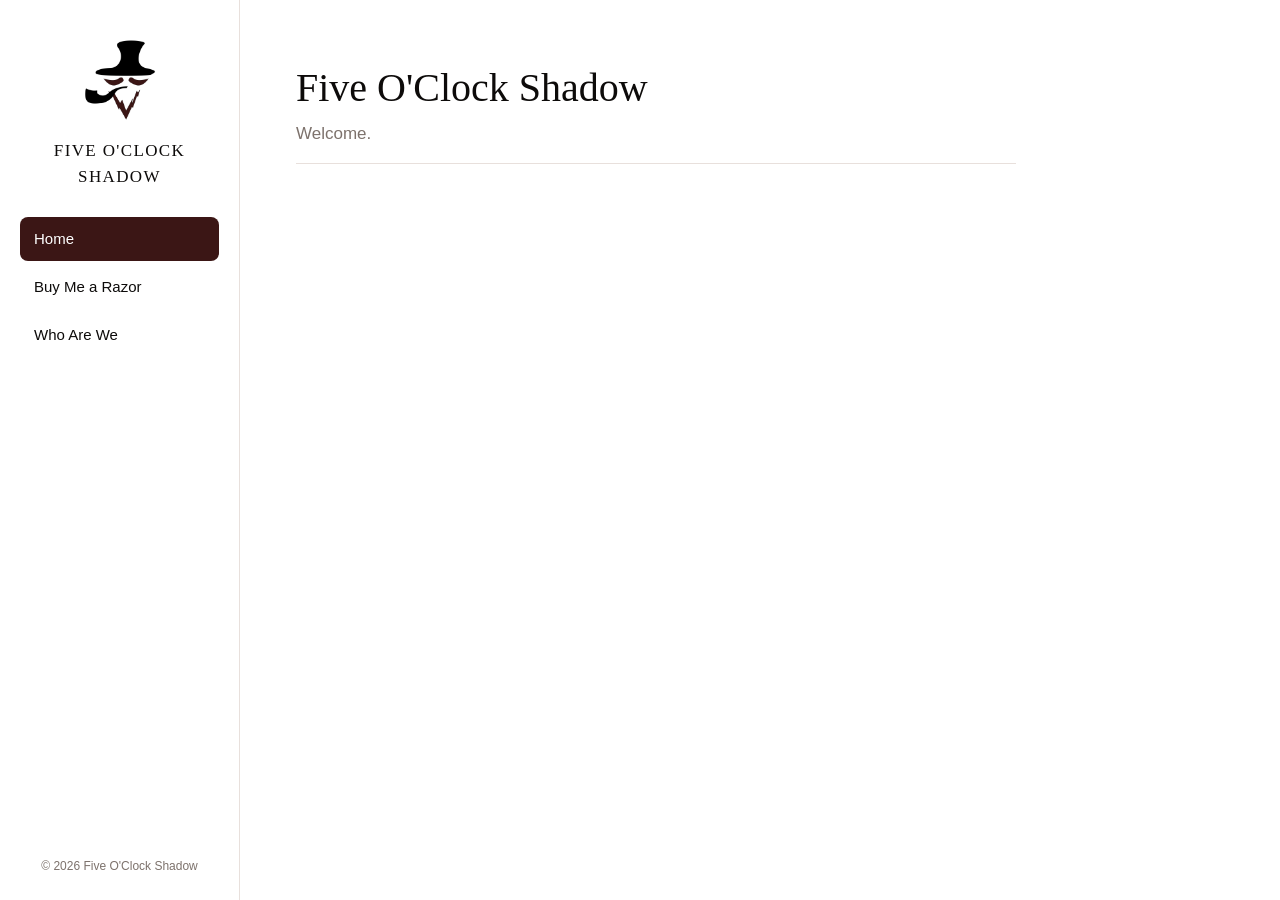
<file: index.html>
<!DOCTYPE html>
<html lang="en">
<head>
  <meta charset="UTF-8">
  <meta name="viewport" content="width=device-width, initial-scale=1.0">
  <title>Five O'Clock Shadow</title>
  <link rel="icon" type="image/png" href="icon.png">
  <link rel="stylesheet" href="style.css">
</head>
<body>

  <aside class="sidebar">
    <a class="brand" href="index.html">
      <img src="icon.png" alt="Five O'Clock Shadow logo">
      <span class="brand-name">Five O'Clock<br>Shadow</span>
    </a>
    <nav>
      <a href="index.html" class="active" aria-current="page">Home</a>
      <a href="donate.html">Buy Me a Razor</a>
      <a href="about.html">Who Are We</a>
    </nav>
    <footer>&copy; 2026 Five O'Clock Shadow</footer>
  </aside>

  <main>
    <div class="page">
      <h1>Five O'Clock Shadow</h1>
      <p class="subtitle">Welcome.</p>
      <hr class="rule">
      <!-- Home content goes here -->
    </div>
  </main>

</body>
</html>
</file>
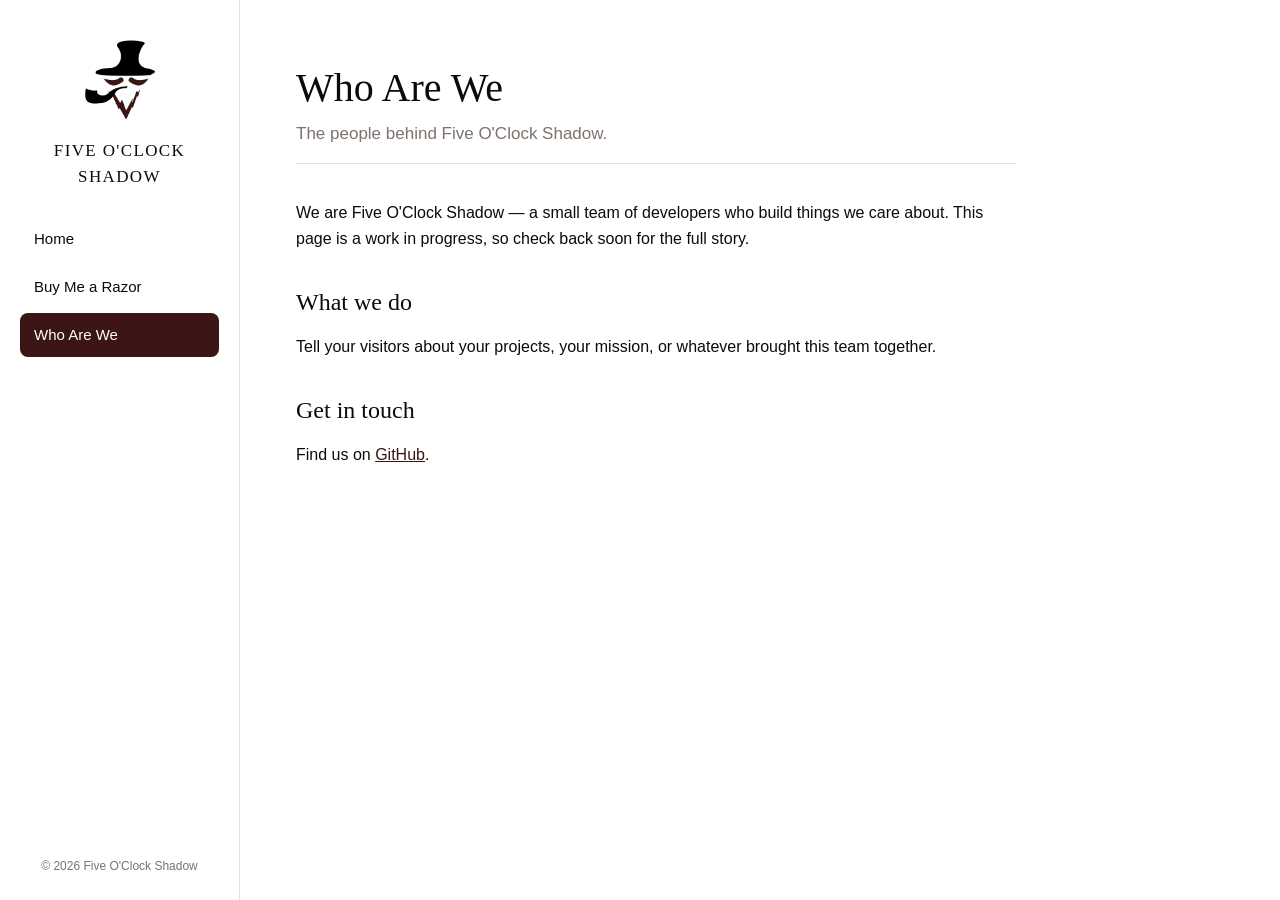
<file: about.html>
<!DOCTYPE html>
<html lang="en">
<head>
  <meta charset="UTF-8">
  <meta name="viewport" content="width=device-width, initial-scale=1.0">
  <title>Who Are We — Five O'Clock Shadow</title>
  <link rel="icon" type="image/png" href="icon.png">
  <link rel="stylesheet" href="style.css">
</head>
<body>

  <aside class="sidebar">
    <a class="brand" href="index.html">
      <img src="icon.png" alt="Five O'Clock Shadow logo">
      <span class="brand-name">Five O'Clock<br>Shadow</span>
    </a>
    <nav>
      <a href="index.html">Home</a>
      <a href="donate.html">Buy Me a Razor</a>
      <a href="about.html" class="active" aria-current="page">Who Are We</a>
    </nav>
    <footer>&copy; 2026 Five O'Clock Shadow</footer>
  </aside>

  <main>
    <div class="page">
      <h1>Who Are We</h1>
      <p class="subtitle">The people behind Five O'Clock Shadow.</p>
      <hr class="rule">

      <p>
        We are Five O'Clock Shadow — a small team of developers who build
        things we care about. This page is a work in progress, so check back
        soon for the full story.
      </p>

      <h2>What we do</h2>
      <p>
        Tell your visitors about your projects, your mission, or whatever
        brought this team together.
      </p>

      <h2>Get in touch</h2>
      <p>
        Find us on <a href="https://github.com/fiveoclockshadowdev">GitHub</a>.
      </p>
    </div>
  </main>

</body>
</html>
</file>
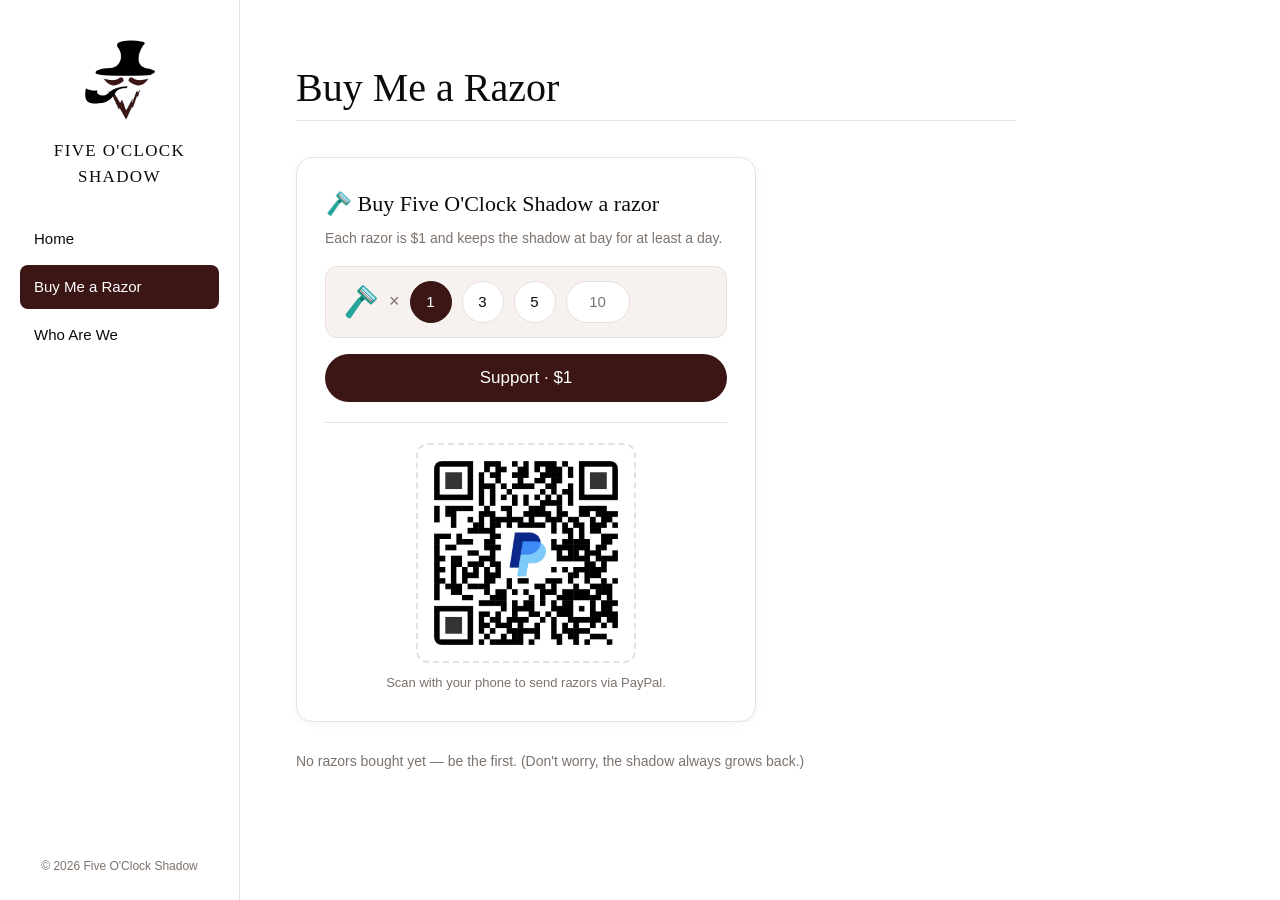
<file: donate.html>
<!DOCTYPE html>
<html lang="en">
<head>
  <meta charset="UTF-8">
  <meta name="viewport" content="width=device-width, initial-scale=1.0">
  <title>Buy Me a Razor — Five O'Clock Shadow</title>
  <link rel="icon" type="image/png" href="icon.png">
  <link rel="stylesheet" href="style.css">
</head>
<body>

  <aside class="sidebar">
    <a class="brand" href="index.html">
      <img src="icon.png" alt="Five O'Clock Shadow logo">
      <span class="brand-name">Five O'Clock<br>Shadow</span>
    </a>
    <nav>
      <a href="index.html">Home</a>
      <a href="donate.html" class="active" aria-current="page">Buy Me a Razor</a>
      <a href="about.html">Who Are We</a>
    </nav>
    <footer>&copy; 2026 Five O'Clock Shadow</footer>
  </aside>

  <main>
    <div class="page">
      <h1>Buy Me a Razor</h1>
      <hr class="rule">

      <div class="bmc-card">
        <h2>&#129682; Buy Five O'Clock Shadow a razor</h2>
        <p class="bmc-tagline">Each razor is $1 and keeps the shadow at bay for at least a day.</p>

        <div class="razor-row">
          <span class="razor-emoji">&#129682;</span>
          <span class="razor-x">&times;</span>
          <button type="button" class="qty-btn selected" aria-pressed="true">1</button>
          <button type="button" class="qty-btn" aria-pressed="false">3</button>
          <button type="button" class="qty-btn" aria-pressed="false">5</button>
          <input class="qty-custom" type="number" min="1" max="999" placeholder="10"
                 aria-label="Custom number of razors">
        </div>

        <button type="button" class="support-btn" id="supportBtn">Support &middot; $1</button>

        <div class="bmc-qr">
          <!-- When you have your PayPal QR code image:
               1. Save it in this folder as paypal-qr.png
               2. Delete the placeholder <span> line below and uncomment the <img> line -->
          <div class="qr-card" id="qrCard">
            <!-- <span>PayPal QR code coming soon</span> -->
            <img src="payme.png" alt="PayPal donation QR code">
          </div>
          <p>Scan with your phone to send razors via PayPal.</p>
        </div>
      </div>

      <p class="supporters">No razors bought yet &mdash; be the first. (Don't worry, the shadow always grows back.)</p>
    </div>
  </main>

  <script>
    // Optional: set your PayPal.Me username (e.g. "fiveoclockshadow") and the
    // Support button will open PayPal with the total pre-filled.
    // Leave it "" to rely on the QR code instead.
    var PAYPAL_ME = "";
    var RAZOR_PRICE = 1; // dollars per razor

    var qtyBtns = document.querySelectorAll(".qty-btn");
    var customInput = document.querySelector(".qty-custom");
    var supportBtn = document.getElementById("supportBtn");
    var qrCard = document.getElementById("qrCard");
    var qty = 1;

    function selectBtn(target) {
      qtyBtns.forEach(function (b) {
        b.classList.toggle("selected", b === target);
        b.setAttribute("aria-pressed", b === target ? "true" : "false");
      });
    }

    function setQty(n) {
      qty = Math.max(1, Math.floor(n) || 1);
      supportBtn.innerHTML = "Support &middot; $" + qty * RAZOR_PRICE;
    }

    qtyBtns.forEach(function (btn) {
      btn.addEventListener("click", function () {
        selectBtn(btn);
        customInput.value = "";
        setQty(Number(btn.textContent));
      });
    });

    customInput.addEventListener("input", function () {
      if (customInput.value === "") {
        selectBtn(qtyBtns[0]);
        setQty(1);
        return;
      }
      selectBtn(null);
      setQty(Number(customInput.value));
    });

    supportBtn.addEventListener("click", function () {
      if (PAYPAL_ME) {
        window.open("https://paypal.me/" + PAYPAL_ME + "/" + qty * RAZOR_PRICE, "_blank");
      } else {
        // No link configured yet: nudge people toward the QR code.
        qrCard.classList.remove("pulse");
        void qrCard.offsetWidth; /* restart the animation */
        qrCard.classList.add("pulse");
        qrCard.scrollIntoView({ behavior: "smooth", block: "center" });
      }
    });
  </script>

</body>
</html>
</file>
<file: style.css>
/* Five O'Clock Shadow — palette drawn from icon.png:
   black #000000, brown #3b1615, white #ffffff */

:root {
  --ink: #0d0b0a;
  --brown: #3b1615;
  --brown-soft: #6b3a34;
  --paper: #ffffff;
  --tint: #f7f2f0;
  --line: #e8e0dc;
  --muted: #7d726c;
}

* {
  margin: 0;
  padding: 0;
  box-sizing: border-box;
}

html {
  height: 100%;
}

body {
  min-height: 100vh;
  display: flex;
  background: var(--paper);
  color: var(--ink);
  font-family: -apple-system, BlinkMacSystemFont, "Segoe UI", Roboto,
    "Helvetica Neue", Arial, sans-serif;
  line-height: 1.6;
}

/* ---------- Sidebar ---------- */

.sidebar {
  width: 240px;
  flex-shrink: 0;
  position: sticky;
  top: 0;
  height: 100vh;
  display: flex;
  flex-direction: column;
  padding: 32px 20px 24px;
  background: var(--paper);
  border-right: 1px solid var(--line);
}

.brand {
  display: block;
  text-align: center;
  text-decoration: none;
  color: var(--ink);
  margin-bottom: 28px;
}

.brand img {
  width: 96px;
  height: 96px;
  display: block;
  margin: 0 auto 10px;
}

.brand .brand-name {
  font-family: Georgia, "Times New Roman", serif;
  font-size: 17px;
  letter-spacing: 0.08em;
  text-transform: uppercase;
  line-height: 1.35;
}

.sidebar nav {
  display: flex;
  flex-direction: column;
  gap: 4px;
}

.sidebar nav a {
  display: block;
  padding: 10px 14px;
  border-radius: 8px;
  text-decoration: none;
  color: var(--ink);
  font-size: 15px;
  transition: background 0.15s ease, color 0.15s ease;
}

.sidebar nav a:hover {
  background: var(--tint);
  color: var(--brown);
}

.sidebar nav a.active {
  background: var(--brown);
  color: #fff;
}

.sidebar footer {
  margin-top: auto;
  padding-top: 24px;
  text-align: center;
  font-size: 12px;
  color: var(--muted);
}

/* ---------- Main content ---------- */

main {
  flex: 1;
  padding: 64px 56px;
}

.page {
  max-width: 720px;
}

h1 {
  font-family: Georgia, "Times New Roman", serif;
  font-weight: normal;
  font-size: 40px;
  line-height: 1.2;
  margin-bottom: 8px;
}

.subtitle {
  color: var(--muted);
  font-size: 17px;
  margin-bottom: 36px;
}

hr.rule {
  border: none;
  border-top: 1px solid var(--line);
  margin: 0 0 36px;
}

.page h2 {
  font-family: Georgia, "Times New Roman", serif;
  font-weight: normal;
  font-size: 24px;
  margin: 32px 0 12px;
}

.page p {
  margin-bottom: 16px;
}

.page a {
  color: var(--brown);
}

.page a:hover {
  color: var(--brown-soft);
}

/* ---------- Buy Me a Razor (donation) ---------- */

.bmc-card {
  max-width: 460px;
  border: 1px solid var(--line);
  border-radius: 16px;
  padding: 28px;
  box-shadow: 0 2px 10px rgba(13, 11, 10, 0.04);
}

.bmc-card h2 {
  margin: 0 0 6px;
  font-size: 22px;
}

.bmc-tagline {
  color: var(--muted);
  font-size: 14px;
  margin-bottom: 20px;
}

.razor-row {
  display: flex;
  align-items: center;
  flex-wrap: wrap;
  gap: 10px;
  background: var(--tint);
  border: 1px solid var(--line);
  border-radius: 12px;
  padding: 14px 16px;
  margin-bottom: 16px;
}

.razor-emoji {
  font-size: 30px;
  line-height: 1;
}

.razor-x {
  color: var(--muted);
  font-size: 18px;
}

.qty-btn {
  width: 42px;
  height: 42px;
  border-radius: 50%;
  border: 1px solid var(--line);
  background: var(--paper);
  color: var(--ink);
  font-size: 15px;
  font-family: inherit;
  cursor: pointer;
  transition: border-color 0.15s ease, color 0.15s ease,
    background 0.15s ease;
}

.qty-btn:hover {
  border-color: var(--brown);
  color: var(--brown);
}

.qty-btn.selected {
  background: var(--brown);
  border-color: var(--brown);
  color: #fff;
}

.qty-custom {
  width: 64px;
  height: 42px;
  border: 1px solid var(--line);
  border-radius: 21px;
  text-align: center;
  font-size: 15px;
  font-family: inherit;
  background: var(--paper);
  color: var(--ink);
  -moz-appearance: textfield;
  appearance: textfield;
}

.qty-custom::-webkit-outer-spin-button,
.qty-custom::-webkit-inner-spin-button {
  -webkit-appearance: none;
  margin: 0;
}

.qty-custom:focus {
  outline: none;
  border-color: var(--brown);
}

.support-btn {
  width: 100%;
  padding: 14px;
  border: none;
  border-radius: 999px;
  background: var(--brown);
  color: #fff;
  font-size: 17px;
  font-family: inherit;
  cursor: pointer;
  transition: background 0.15s ease;
}

.support-btn:hover {
  background: var(--brown-soft);
}

.bmc-qr {
  margin-top: 20px;
  padding-top: 20px;
  border-top: 1px solid var(--line);
  text-align: center;
}

.bmc-qr p {
  font-size: 13px;
  color: var(--muted);
  margin: 0;
}

.qr-card {
  width: min(220px, 100%);
  aspect-ratio: 1;
  display: grid;
  place-items: center;
  border: 2px dashed var(--line);
  border-radius: 12px;
  color: var(--muted);
  font-size: 14px;
  text-align: center;
  padding: 16px;
  margin: 0 auto 10px;
}

.qr-card img {
  width: 100%;
  height: 100%;
  object-fit: contain;
  border-radius: 8px;
}

@keyframes qr-pulse {
  0%,
  100% {
    border-color: var(--line);
  }
  50% {
    border-color: var(--brown);
    color: var(--brown);
  }
}

.qr-card.pulse {
  animation: qr-pulse 0.9s ease 2;
}

.supporters {
  margin-top: 28px;
  font-size: 14px;
  color: var(--muted);
}

/* ---------- Small screens: sidebar becomes a top bar ---------- */

@media (max-width: 760px) {
  body {
    flex-direction: column;
  }

  .sidebar {
    width: 100%;
    height: auto;
    position: static;
    padding: 20px 16px 12px;
    border-right: none;
    border-bottom: 1px solid var(--line);
  }

  .brand {
    margin-bottom: 16px;
  }

  .brand img {
    width: 64px;
    height: 64px;
  }

  .sidebar nav {
    flex-direction: row;
    justify-content: center;
    flex-wrap: wrap;
  }

  .sidebar footer {
    display: none;
  }

  main {
    padding: 32px 20px;
  }

  h1 {
    font-size: 30px;
  }
}
</file>
